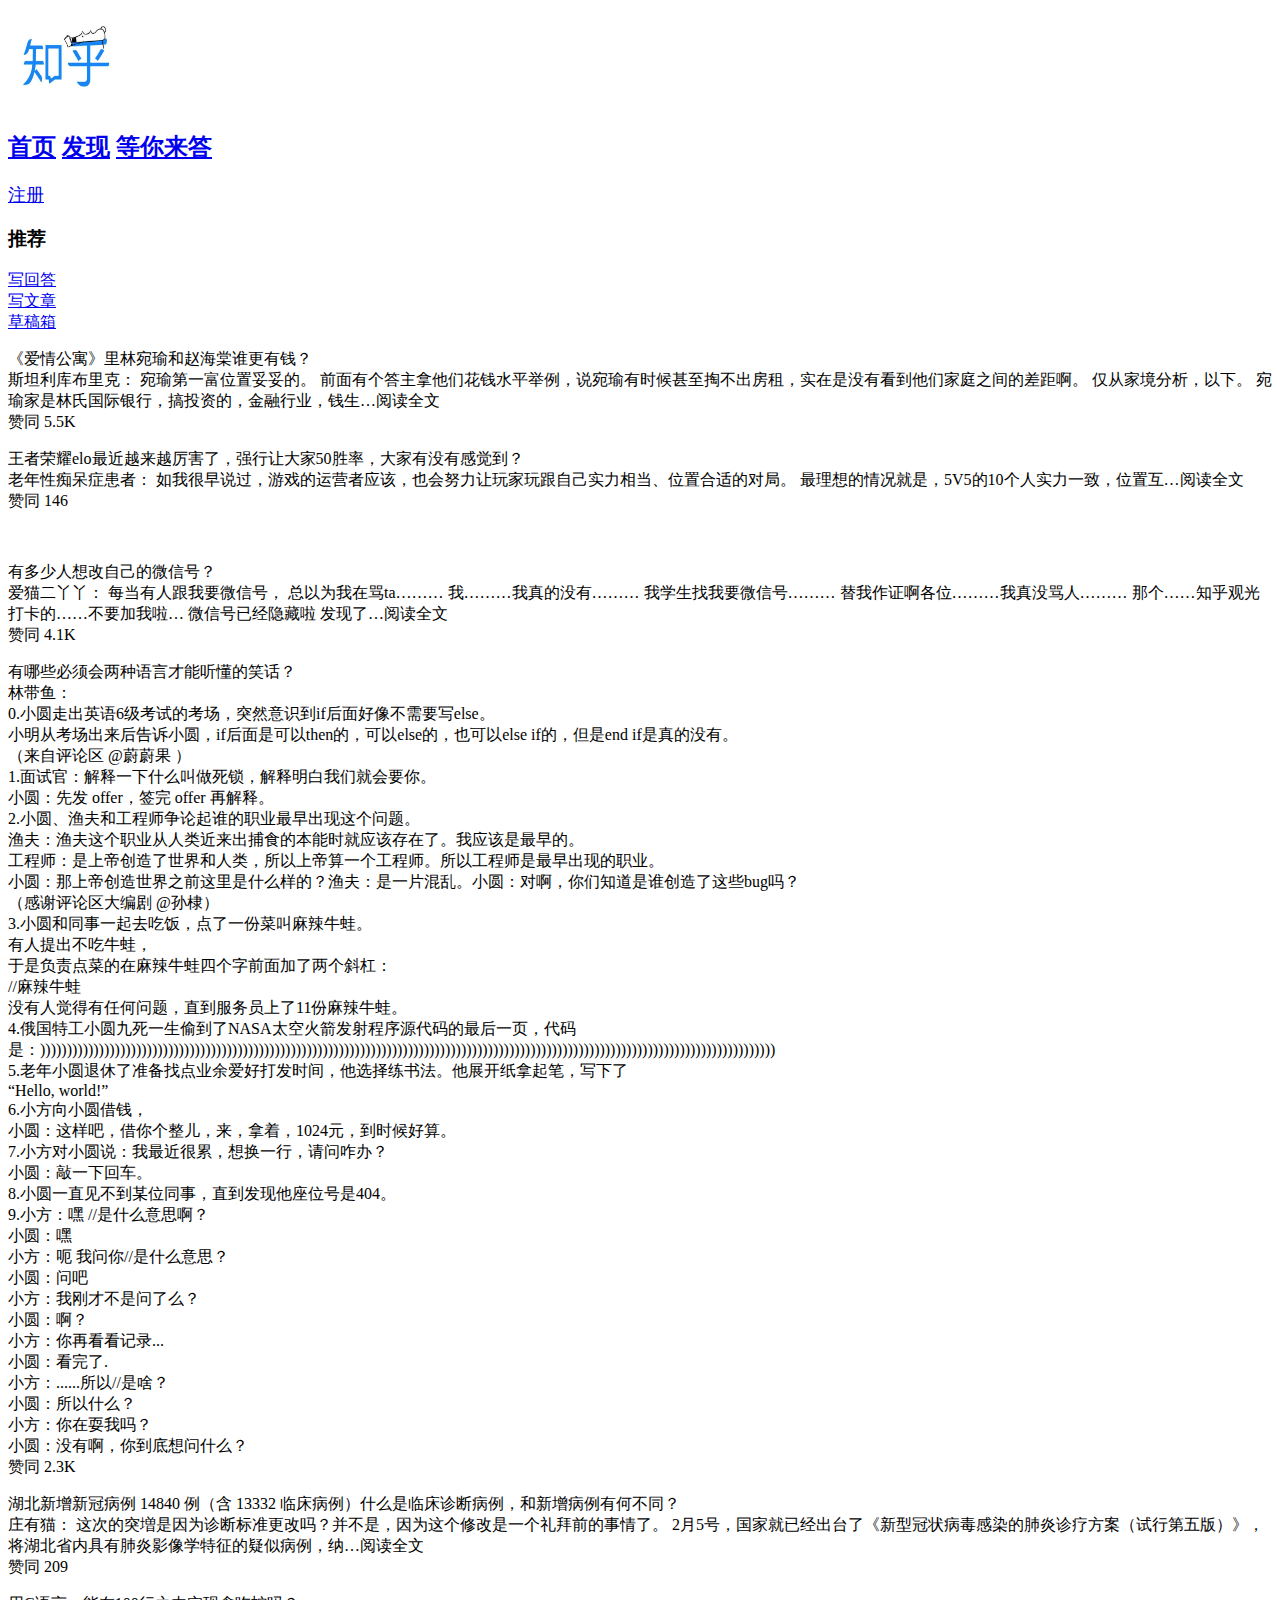
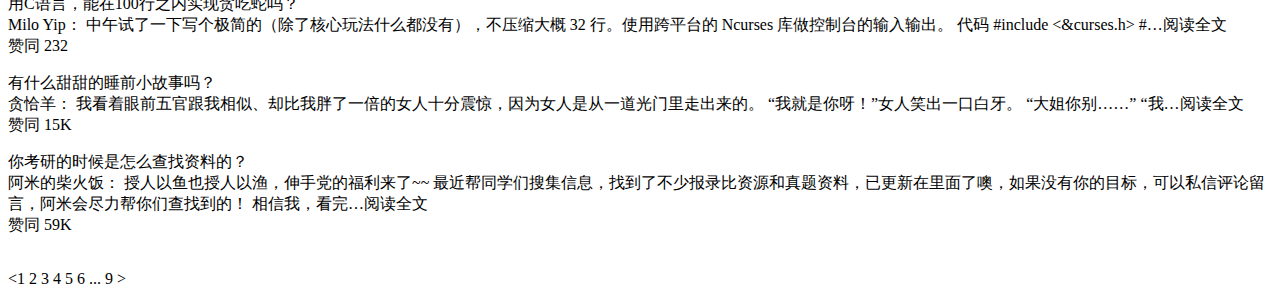
<file: lab2/index.html>
<!DOCTYPE html>
<html lang="en">
<head>
    <meta charset="UTF-8">
    <title>知乎</title>
</head>
<body>
<nav>
  <h1>
<a href="https://www.zhihu.com">
  <img src="zhihu_logo.jpeg" height="80" width="110"/>
</a>
  </h1>
  <h2>
  <a href=" https://www.zhihu.com ">首页</a>
  <a href=" https://www.zhihu.com ">发现</a>
    <a href=" https://www.zhihu.com ">等你来答</a></h2>
    <a style="font-size: large" href="register.html" name="index.html">注册</a>
  <h3>
    <pm>推荐</pm>
  </h3>
</nav>
<aside>
<li><a href=" https://www.zhihu.com/creator/featured-question/knowledge-plan ">写回答</a></li>
  <li><a href=" https://zhuanlan.zhihu.com/write">写文章</a></li>
  <li><a href=" https://www.zhihu.com/draft?type=answer">草稿箱</a> </li>
</aside>
<section>
<p>
  《爱情公寓》里林宛瑜和赵海棠谁更有钱？<br>
  斯坦利库布里克： 宛瑜第一富位置妥妥的。 前面有个答主拿他们花钱水平举例，说宛瑜有时候甚至掏不出房租，实在是没有看到他们家庭之间的差距啊。 仅从家境分析，以下。 宛瑜家是林氏国际银行，搞投资的，金融行业，钱生…阅读全文<br>​
  ​赞同 5.5K<br></p>
<p>
  王者荣耀elo最近越来越厉害了，强行让大家50胜率，大家有没有感觉到？<br>
  老年性痴呆症患者： 如我很早说过，游戏的运营者应该，也会努力让玩家玩跟自己实力相当、位置合适的对局。 最理想的情况就是，5V5的10个人实力一致，位置互…阅读全文​<br>
  ​赞同 146​</p>
  ​<p>
  有多少人想改自己的微信号？<br>
  爱猫二丫丫： 每当有人跟我要微信号， 总以为我在骂ta……… 我………我真的没有……… 我学生找我要微信号……… 替我作证啊各位………我真没骂人……… 那个……知乎观光打卡的……不要加我啦… 微信号已经隐藏啦 发现了…阅读全文​<br>
  ​赞同 4.1K​</p>
<p>
  有哪些必须会两种语言才能听懂的笑话？<br>
  林带鱼：<br>
  0.小圆走出英语6级考试的考场，突然意识到if后面好像不需要写else。<br>
  小明从考场出来后告诉小圆，if后面是可以then的，可以else的，也可以else if的，但是end if是真的没有。<br>
  （来自评论区 @蔚蔚果 ）<br>
  1.面试官：解释一下什么叫做死锁，解释明白我们就会要你。<br>
  小圆：先发 offer，签完 offer 再解释。<br>
  2.小圆、渔夫和工程师争论起谁的职业最早出现这个问题。<br>
  渔夫：渔夫这个职业从人类近来出捕食的本能时就应该存在了。我应该是最早的。<br>
  工程师：是上帝创造了世界和人类，所以上帝算一个工程师。所以工程师是最早出现的职业。<br>
  小圆：那上帝创造世界之前这里是什么样的？渔夫：是一片混乱。小圆：对啊，你们知道是谁创造了这些bug吗？<br>
  （感谢评论区大编剧 @孙棣）<br>
  3.小圆和同事一起去吃饭，点了一份菜叫麻辣牛蛙。<br>
  有人提出不吃牛蛙，<br>
  于是负责点菜的在麻辣牛蛙四个字前面加了两个斜杠：<br>
  //麻辣牛蛙<br>
  没有人觉得有任何问题，直到服务员上了11份麻辣牛蛙。<br>
  4.俄国特工小圆九死一生偷到了NASA太空火箭发射程序源代码的最后一页，代码是：))))))))))))))))))))))))))))))))))))))))))))))))))))))))))))))))))))))))))))))))))))))))))))))))))))))))))))))))))))))))))))))))))))))))))<br>
  5.老年小圆退休了准备找点业余爱好打发时间，他选择练书法。他展开纸拿起笔，写下了<br>
  “Hello, world!”<br>
  6.小方向小圆借钱，<br>
  小圆：这样吧，借你个整儿，来，拿着，1024元，到时候好算。<br>
  7.小方对小圆说：我最近很累，想换一行，请问咋办？<br>
  小圆：敲一下回车。<br>
  8.小圆一直见不到某位同事，直到发现他座位号是404。<br>
  9.小方：嘿 //是什么意思啊？<br>
  小圆：嘿<br>
  小方：呃 我问你//是什么意思？<br>
  小圆：问吧<br>
  小方：我刚才不是问了么？<br>
  小圆：啊？<br>
  小方：你再看看记录...<br>
  小圆：看完了.<br>
  小方：......所以//是啥？<br>
  小圆：所以什么？<br>
  小方：你在耍我吗？<br>
  小圆：没有啊，你到底想问什么？<br>
  ​赞同 2.3K​<br>
<p>
  湖北新增新冠病例 14840 例（含 13332 临床病例）什么是临床诊断病例，和新增病例有何不同？<br>
  庄有猫： 这次的突増是因为诊断标准更改吗？并不是，因为这个修改是一个礼拜前的事情了。 2月5号，国家就已经出台了《新型冠状病毒感染的肺炎诊疗方案（试行第五版）》，将湖北省内具有肺炎影像学特征的疑似病例，纳…阅读全文​<br>
  ​赞同 209​</p>
<p>
  用C语言，能在100行之内实现贪吃蛇吗？<br>
  Milo Yip： 中午试了一下写个极简的（除了核心玩法什么都没有），不压缩大概 32 行。使用跨平台的 Ncurses 库做控制台的输入输出。 代码 #include <&curses.h> #…阅读全文​<br>
  ​赞同 232</p>
<p>
  有什么甜甜的睡前小故事吗？<br>
  贪恰羊： 我看着眼前五官跟我相似、却比我胖了一倍的女人十分震惊，因为女人是从一道光门里走出来的。 “我就是你呀！”女人笑出一口白牙。 “大姐你别……” “我…阅读全文<br>​
  ​赞同 15K</p>
<p>
  你考研的时候是怎么查找资料的？<br>
  阿米的柴火饭： 授人以鱼也授人以渔，伸手党的福利来了~~ 最近帮同学们搜集信息，找到了不少报录比资源和真题资料，已更新在里面了噢，如果没有你的目标，可以私信评论留言，阿米会尽力帮你们查找到的！ 相信我，看完…阅读全文​<br>
  ​赞同 59K</p>
  ​
</section>
<footer>
  <1 2 3 4 5 6 ... 9 >
</footer>
</body>
</html>
</file>
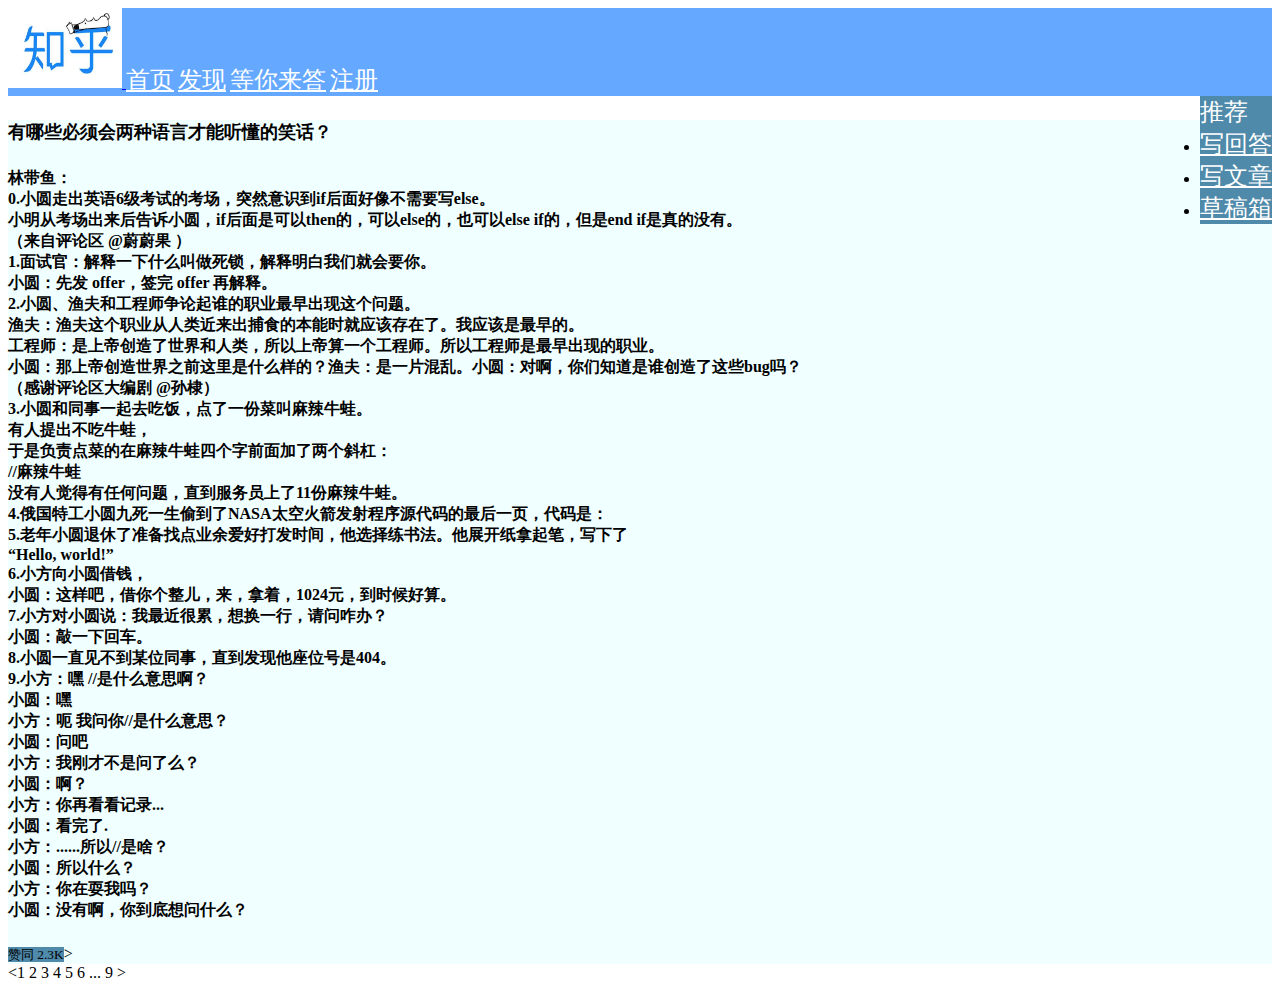
<file: lab3/index.html>
<!DOCTYPE html>
<html lang="en">
<head>
    <meta charset="UTF-8">
    <title>知乎</title>
  <link href="index.css" rel="stylesheet" type="text/css">
</head>
<body>

<nav>
<a id="zhihu" href="https://www.zhihu.com">
  <img src="zhihu_logo.jpeg" height="80" width="114"/>
</a>
  <a class="navv" href=" https://www.zhihu.com "><span>首页</span></a>
  <a class="navv"href=" https://www.zhihu.com "><span>发现</span></a>
  <a class="navv"href=" https://www.zhihu.com "><spanp>等你来答</spanp></a></h2>
  <a class="navv" href="register.html" name="index.html"><span>注册</span></a>

</nav>
<aside>
  <pm>推荐</pm>
<li><a class="havv" href=" https://www.zhihu.com/creator/featured-question/knowledge-plan ">写回答</a></li>
  <li><a class="havv" href=" https://zhuanlan.zhihu.com/write">写文章</a></li>
  <li><a class="havv" href=" https://www.zhihu.com/draft?type=answer">草稿箱</a> </li>
</aside>
<article>
  <h4>有哪些必须会两种语言才能听懂的笑话？</h4>

  <p>
    林带鱼：<br>
  0.小圆走出英语6级考试的考场，突然意识到if后面好像不需要写else。<br>
  小明从考场出来后告诉小圆，if后面是可以then的，可以else的，也可以else if的，但是end if是真的没有。<br>
  （来自评论区 @蔚蔚果 ）<br>
  1.面试官：解释一下什么叫做死锁，解释明白我们就会要你。<br>
  小圆：先发 offer，签完 offer 再解释。<br>
  2.小圆、渔夫和工程师争论起谁的职业最早出现这个问题。<br>
  渔夫：渔夫这个职业从人类近来出捕食的本能时就应该存在了。我应该是最早的。<br>
  工程师：是上帝创造了世界和人类，所以上帝算一个工程师。所以工程师是最早出现的职业。<br>
  小圆：那上帝创造世界之前这里是什么样的？渔夫：是一片混乱。小圆：对啊，你们知道是谁创造了这些bug吗？<br>
  （感谢评论区大编剧 @孙棣）<br>
  3.小圆和同事一起去吃饭，点了一份菜叫麻辣牛蛙。<br>
  有人提出不吃牛蛙，<br>
  于是负责点菜的在麻辣牛蛙四个字前面加了两个斜杠：<br>
  //麻辣牛蛙<br>
  没有人觉得有任何问题，直到服务员上了11份麻辣牛蛙。<br>
  4.俄国特工小圆九死一生偷到了NASA太空火箭发射程序源代码的最后一页，代码是：<br>
  5.老年小圆退休了准备找点业余爱好打发时间，他选择练书法。他展开纸拿起笔，写下了<br>
  “Hello, world!”<br>
  6.小方向小圆借钱，<br>
  小圆：这样吧，借你个整儿，来，拿着，1024元，到时候好算。<br>
  7.小方对小圆说：我最近很累，想换一行，请问咋办？<br>
  小圆：敲一下回车。<br>
  8.小圆一直见不到某位同事，直到发现他座位号是404。<br>
  9.小方：嘿 //是什么意思啊？<br>
  小圆：嘿<br>
  小方：呃 我问你//是什么意思？<br>
  小圆：问吧<br>
  小方：我刚才不是问了么？<br>
  小圆：啊？<br>
  小方：你再看看记录...<br>
  小圆：看完了.<br>
  小方：......所以//是啥？<br>
  小圆：所以什么？<br>
  小方：你在耍我吗？<br>
  小圆：没有啊，你到底想问什么？<br>
  </p>
  ​<small>赞同 2.3K​</small>>

  ​
</section>
</article>
<footer>
  <1 2 3 4 5 6 ... 9 >
</footer>
</body>
</html>
</file>
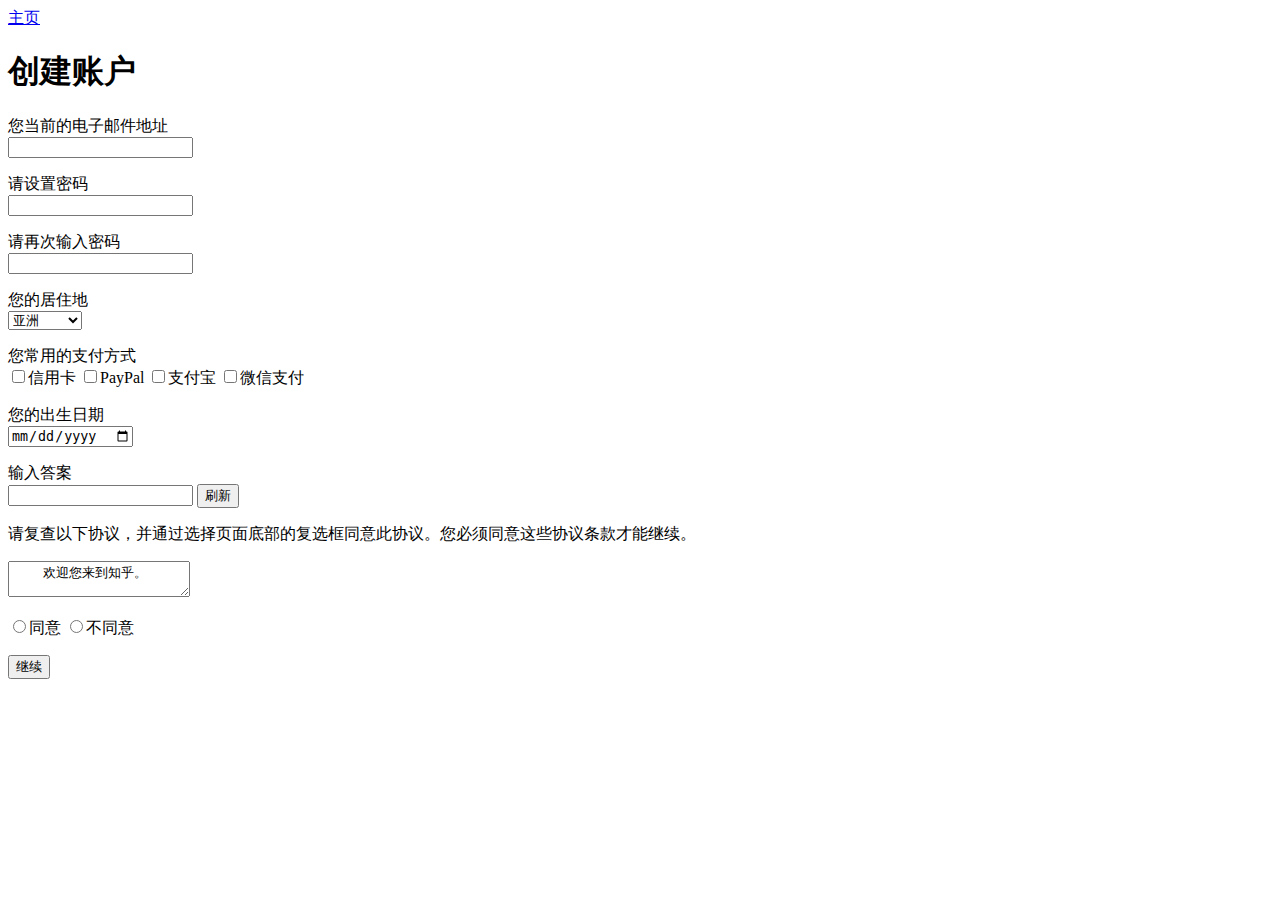
<file: lab2/register.html>
<!DOCTYPE html>
<html lang="en">
<head>
    <meta charset="UTF-8">
    <title>Title</title>
</head>
<body>
<a href="index.html" name="register.html">主页</a>
<h1>创建账户</h1>
<p>您当前的电子邮件地址<br>
<input type="email" name="email"></p>
<p>请设置密码<br>
<input type="password" name="password"></p>
<p>请再次输入密码<br>
<input type="password" name="password1"></p>
<p>您的居住地<br>
    <select><option name="asia">亚洲</option>
        <option name="europe">欧洲</option>
        <option name="africa">非洲</option>
        <option name="northamerica">北美洲</option>
        <option name="southamerica">南美洲</option>
        <option name="oceanica">大洋洲</option>
        <option name="otherplace">其他地方</option>
    </select></p>
<p>您常用的支付方式<br>
    <input type="checkbox" name="credit" value="credit">信用卡
    <input type="checkbox" name="paypal" value="paypal">PayPal
    <input type="checkbox" name="alipay" value="alipay">支付宝
    <input type="checkbox" name="wechat" value="wechat">微信支付
</p>
<p>您的出生日期<br>
<input type="date"></p>
<p>输入答案<br>
    <input type="text" name="captcha">
    <input type="button" value="刷新"></p>
<p>请复查以下协议，并通过选择页面底部的复选框同意此协议。您必须同意这些协议条款才能继续。</p>
<textarea>
    欢迎您来到知乎。

请您仔细阅读以下条款，如果您对本协议的任何条款表示异议，您可以选择不进入知乎。当您注册成功，无论是进入知乎，还是在知乎上发布任何内容（即「内容」），均意味着您（即「用户」）完全接受本协议项下的全部条款。

使用规则
用户注册成功后，知乎将给予每个用户一个用户帐号及相应的密码，该用户帐号和密码由用户负责保管；用户应当对以其用户帐号进行的所有活动和事件负法律责任。
用户须对在知乎的注册信息的真实性、合法性、有效性承担全部责任，用户不得冒充他人；不得利用他人的名义发布任何信息；不得恶意使用注册帐号导致其他用户误认；否则知乎有权立即停止提供服务，收回其帐号并由用户独自承担由此而产生的一切法律责任。
用户直接或通过各类方式（如 RSS 源和站外 API 引用等）间接使用知乎服务和数据的行为，都将被视作已无条件接受本协议全部内容；若用户对本协议的任何条款存在异议，请停止使用知乎所提供的全部服务。
知乎是一个信息分享、传播及获取的平台，用户通过知乎发表的信息为公开的信息，其他第三方均可以通过知乎获取用户发表的信息，用户对任何信息的发表即认可该信息为公开的信息，并单独对此行为承担法律责任；任何用户不愿被其他第三人获知的信息都不应该在知乎上进行发表。
用户承诺不得以任何方式利用知乎直接或间接从事违反中国法律以及社会公德的行为，知乎有权对违反上述承诺的内容予以删除。
用户不得利用知乎服务制作、上载、复制、发布、传播或者转载如下内容：

反对宪法所确定的基本原则的；
危害国家安全，泄露国家秘密，颠覆国家政权，破坏国家统一的；
损害国家荣誉和利益的；
煽动民族仇恨、民族歧视，破坏民族团结的；
侮辱、滥用英烈形象，否定英烈事迹，美化粉饰侵略战争行为的；
破坏国家宗教政策，宣扬邪教和封建迷信的；
散布谣言，扰乱社会秩序，破坏社会稳定的；
散布淫秽、色情、赌博、暴力、凶杀、恐怖或者教唆犯罪的；
侮辱或者诽谤他人，侵害他人合法权益的；
含有法律、行政法规禁止的其他内容的信息。
所有用户同意遵守知乎社区管理规定（试行）和知乎视频服务协议（试行）。
机构用户同意遵守知乎机构号服务协议，以及知乎机构号使用规范（试行）。
知乎有权对用户使用知乎的情况进行审查和监督，如用户在使用知乎时违反任何上述规定，知乎或其授权的人有权要求用户改正或直接采取一切必要的措施（包括但不限于更改或删除用户张贴的内容、暂停或终止用户使用知乎的权利）以减轻用户不当行为造成的影响。
</textarea>
<p><input type="radio" value="agree" name="agree">同意
<input type="radio" value="disagree" name="agree">不同意
</p>
<p><input type="submit" value="继续" name="continue">
</p>
</body>
</html>
</file>
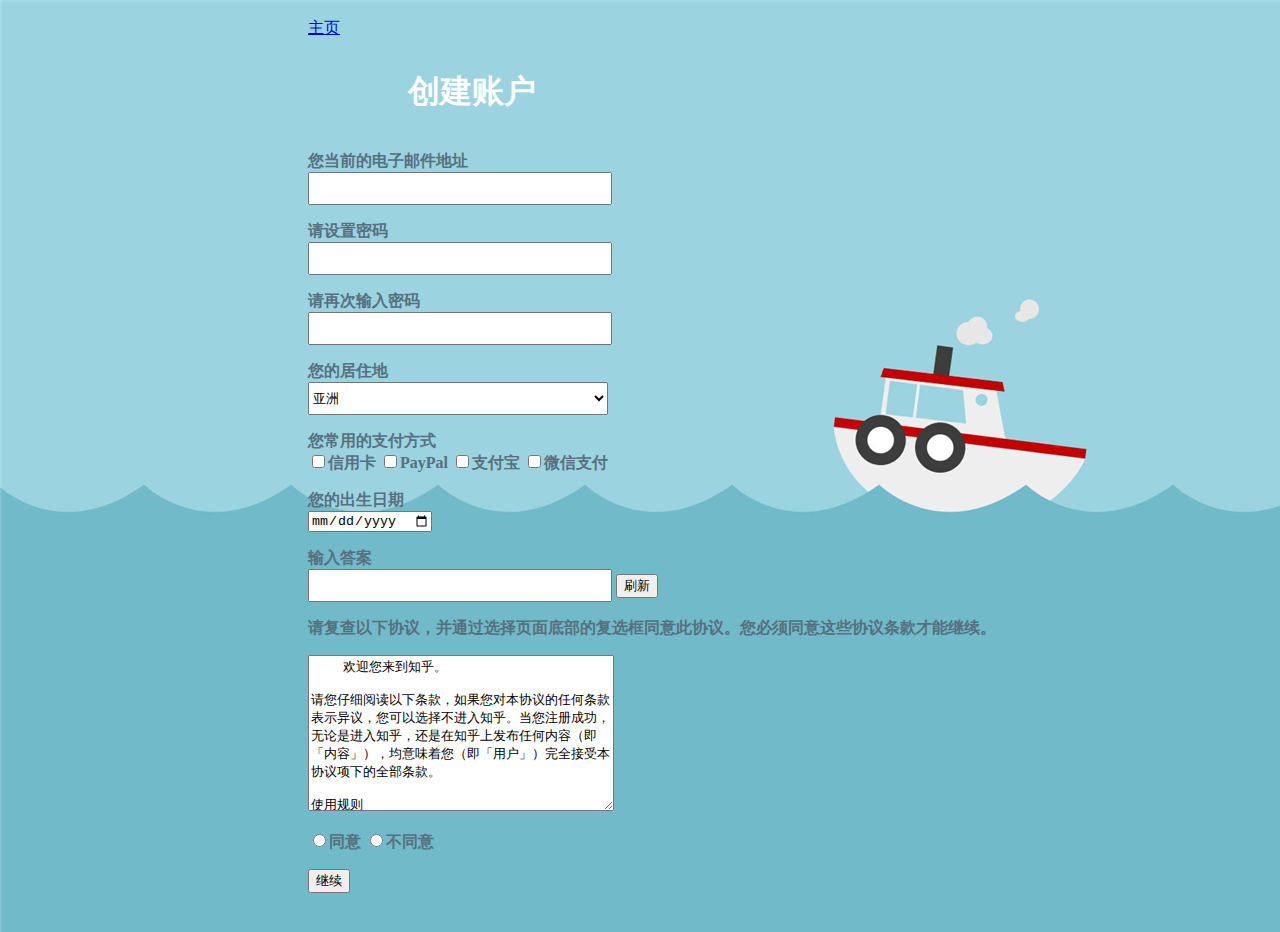
<file: lab3/register.html>
<!DOCTYPE html>
<html lang="en">
<head>
    <meta charset="UTF-8">
    <title>Title</title>
    <link href="register.css" rel="stylesheet" type="text/css">

</head>

<body>
<a href="index.html" name="register.html">主页</a>
<h1>创建账户</h1>
<p>您当前的电子邮件地址<br>
<input type="email" name="email"></p>
<p>请设置密码<br>
<input type="password" name="password"></p>
<p>请再次输入密码<br>
<input type="password" name="password1"></p>
<p>您的居住地<br>
    <select><option name="asia">亚洲</option>
        <option name="europe">欧洲</option>
        <option name="africa">非洲</option>
        <option name="northamerica">北美洲</option>
        <option name="southamerica">南美洲</option>
        <option name="oceanica">大洋洲</option>
        <option name="otherplace">其他地方</option>
    </select></p>
<p>您常用的支付方式<br>
    <input type="checkbox" name="credit" value="credit">信用卡
    <input type="checkbox" name="paypal" value="paypal">PayPal
    <input type="checkbox" name="alipay" value="alipay">支付宝
    <input type="checkbox" name="wechat" value="wechat">微信支付
</p>
<p>您的出生日期<br>
<input type="date"></p>
<p>输入答案<br>
    <input type="text" name="captcha">
    <input type="button" value="刷新"></p>
<p>请复查以下协议，并通过选择页面底部的复选框同意此协议。您必须同意这些协议条款才能继续。</p>
<textarea>
    欢迎您来到知乎。

请您仔细阅读以下条款，如果您对本协议的任何条款表示异议，您可以选择不进入知乎。当您注册成功，无论是进入知乎，还是在知乎上发布任何内容（即「内容」），均意味着您（即「用户」）完全接受本协议项下的全部条款。

使用规则
用户注册成功后，知乎将给予每个用户一个用户帐号及相应的密码，该用户帐号和密码由用户负责保管；用户应当对以其用户帐号进行的所有活动和事件负法律责任。
用户须对在知乎的注册信息的真实性、合法性、有效性承担全部责任，用户不得冒充他人；不得利用他人的名义发布任何信息；不得恶意使用注册帐号导致其他用户误认；否则知乎有权立即停止提供服务，收回其帐号并由用户独自承担由此而产生的一切法律责任。
用户直接或通过各类方式（如 RSS 源和站外 API 引用等）间接使用知乎服务和数据的行为，都将被视作已无条件接受本协议全部内容；若用户对本协议的任何条款存在异议，请停止使用知乎所提供的全部服务。
知乎是一个信息分享、传播及获取的平台，用户通过知乎发表的信息为公开的信息，其他第三方均可以通过知乎获取用户发表的信息，用户对任何信息的发表即认可该信息为公开的信息，并单独对此行为承担法律责任；任何用户不愿被其他第三人获知的信息都不应该在知乎上进行发表。
用户承诺不得以任何方式利用知乎直接或间接从事违反中国法律以及社会公德的行为，知乎有权对违反上述承诺的内容予以删除。
用户不得利用知乎服务制作、上载、复制、发布、传播或者转载如下内容：

反对宪法所确定的基本原则的；
危害国家安全，泄露国家秘密，颠覆国家政权，破坏国家统一的；
损害国家荣誉和利益的；
煽动民族仇恨、民族歧视，破坏民族团结的；
侮辱、滥用英烈形象，否定英烈事迹，美化粉饰侵略战争行为的；
破坏国家宗教政策，宣扬邪教和封建迷信的；
散布谣言，扰乱社会秩序，破坏社会稳定的；
散布淫秽、色情、赌博、暴力、凶杀、恐怖或者教唆犯罪的；
侮辱或者诽谤他人，侵害他人合法权益的；
含有法律、行政法规禁止的其他内容的信息。
所有用户同意遵守知乎社区管理规定（试行）和知乎视频服务协议（试行）。
机构用户同意遵守知乎机构号服务协议，以及知乎机构号使用规范（试行）。
知乎有权对用户使用知乎的情况进行审查和监督，如用户在使用知乎时违反任何上述规定，知乎或其授权的人有权要求用户改正或直接采取一切必要的措施（包括但不限于更改或删除用户张贴的内容、暂停或终止用户使用知乎的权利）以减轻用户不当行为造成的影响。
</textarea>
<p><input type="radio" value="agree" name="agree">同意
<input type="radio" value="disagree" name="agree">不同意
</p>
<p><input type="submit" value="继续" name="continue">
</p>
</body>
</html>
</file>
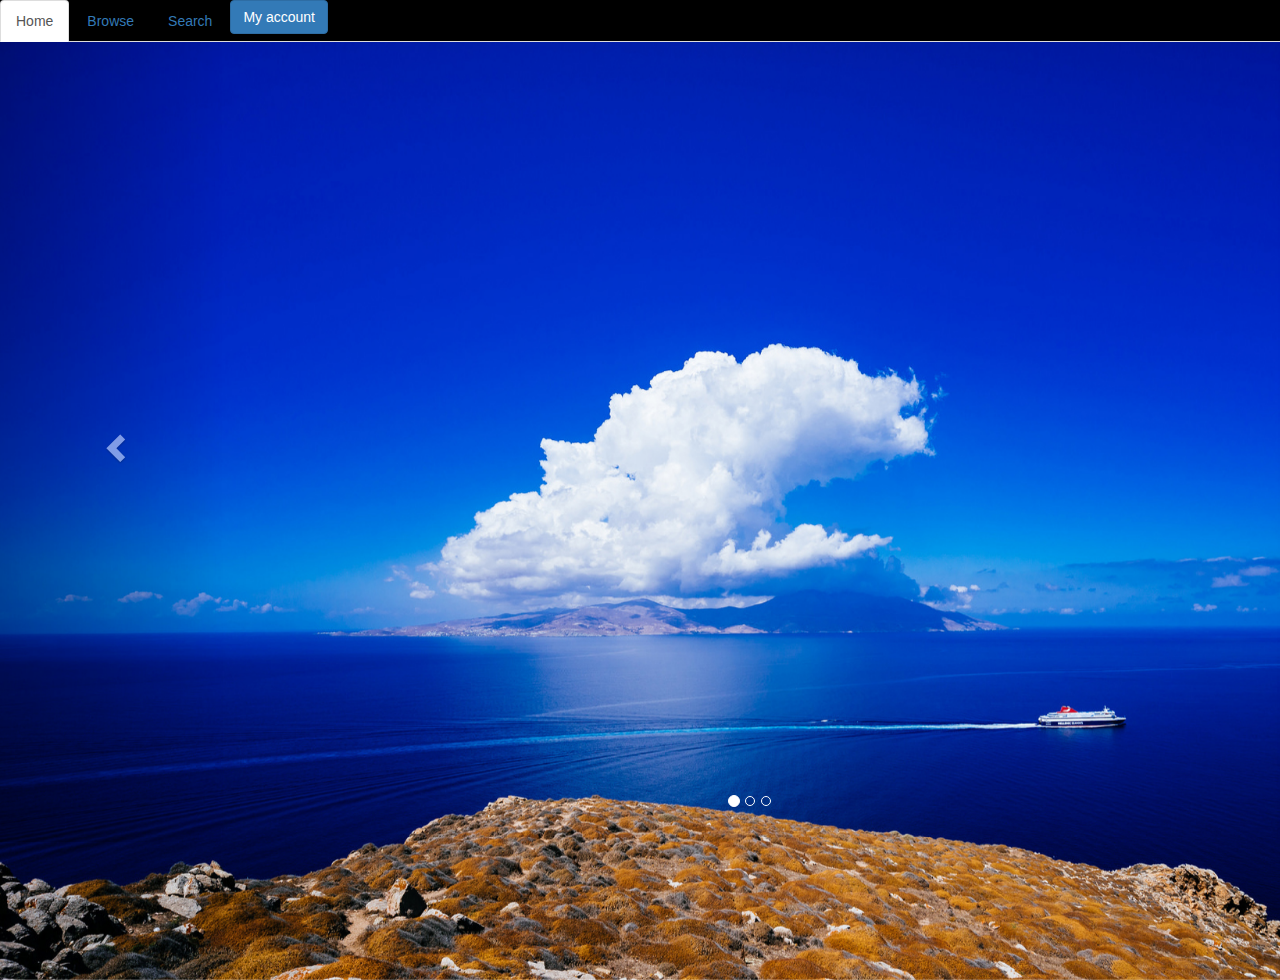
<file: lab4/lab4.html>
<!DOCTYPE html>
<html lang="en">
<head>
    <meta charset="UTF-8">
    <link href="bootstrap-3.3.7-dist/css/bootstrap.css" rel="stylesheet">
    <link href="lab4.css" rel="stylesheet">
    <script src="https://apps.bdimg.com/libs/jquery/2.1.4/jquery.min.js"></script>
    <script src="bootstrap-3.3.7-dist/js/bootstrap.min.js"></script>
    <title>Index</title>
</head>
<body>
<nav>
    <ul class="nav nav-tabs">
        <li class="active"><a href="#">Home</a></li>
        <li><a href="#">Browse</a></li>
        <li><a href="#">Search</a></li>
<li>
        <div class="dropdown">
            <button type="button" class="btn btn-primary dropdown-toggle" data-toggle="dropdown">
               My account
            </button>
            <ul class="dropdown-menu">
                <li><a class="dropdown-item" href="#">Link 1</a></li>
                <li><a class="dropdown-item" href="#">Link 2</a></li>
                <li><a class="dropdown-item" href="#">Link 3</a></li>
            </ul>
        </div>
</li>
    </ul>

</nav>


    <div id="carousel-example-generic" class="carousel slide" data-ride="carousel">
        <!-- Indicators -->
        <ol class="carousel-indicators">
          <li data-target="#carousel-example-generic" data-slide-to="0" class="active"></li>
          <li data-target="#carousel-example-generic" data-slide-to="1"></li>
          <li data-target="#carousel-example-generic" data-slide-to="2"></li>
        </ol>
      
        <!-- Wrapper for slides -->
        <div class="carousel-inner" role="listbox">
          <div class="item active">
            <img src="images/123.jpg">
          </div>
          <div class="item">
            <img src="images/234jpg.jpg">

          </div>
          <div class="item">
            <img src="images/678.jpg">

          </div>
        </div>
      
        <!-- Controls -->
        <a class="left carousel-control" href="#carousel-example-generic" role="button" data-slide="prev">
          <span class="glyphicon glyphicon-chevron-left" aria-hidden="true"></span>
          <span class="sr-only">Previous</span>
        </a>
        <a class="right carousel-control" href="#carousel-example-generic" role="button" data-slide="next">
          <span class="glyphicon glyphicon-chevron-right" aria-hidden="true"></span>
          <span class="sr-only">Next</span>
        </a>
    </div>


</body>
</html>
</file>
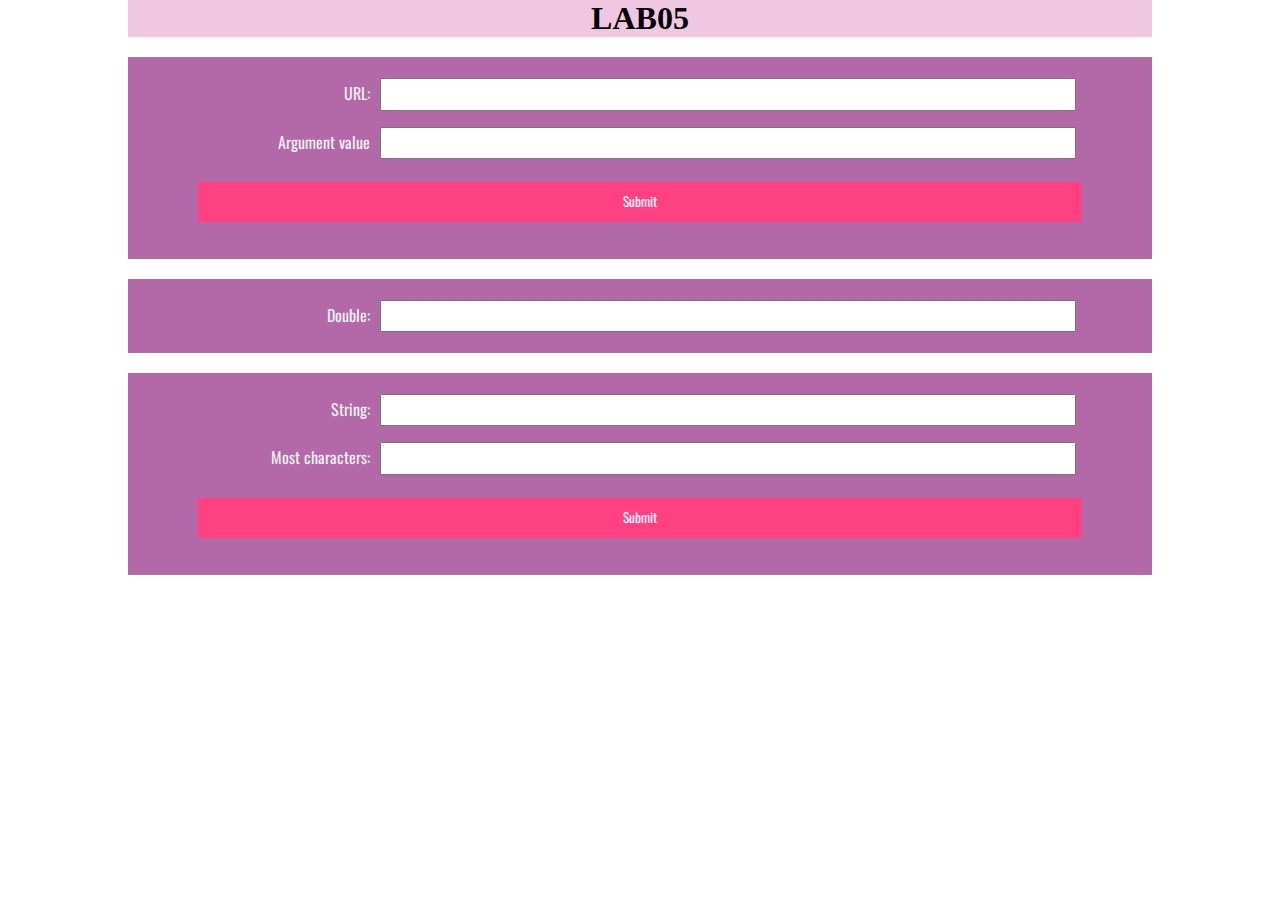
<file: lab5/lab05.html>
<!DOCTYPE html>
<html>
    <head>
        <meta charset="utf-8">
        <meta name="viewport" content="initial-scale=1.0,maximum-scale=1.0,width=device-width">
        <title>Lab05</title>
        <link href="lab05.css" rel="stylesheet">
    </head>
    <body>
        <!--header-->
        <div class="header" >
            <div id="nav">
                <h1>LAB05</h1>
            </div>
        </div>
        <!--form-->
        <form>
            <div class="item">
                <div>
                    <label for="url">URL:</label>
                    <input type="text" id="url"/>
                </div>
                <div>
                    <label for="url-result">Argument value</label>
                    <input type="text" id="url-result"/>
                </div>
                <div>
                    <button type="button" id="url_submit">Submit</button>
                </div>
            </div>
            <div class="item">
                <label for="mul">Double:</label>
                <input type="text" id="mul"/>
            </div>
            <div class="item">
                <div>
                    <label for="most">String:</label>
                    <input type="text" id="most"/>
                </div>
                <div>
                    <label for="most-result">Most characters:</label>
                    <input type="text" id="most-result"/>
                </div>
                <div>
                    <button type="button" id="most_submit">Submit</button>
                </div>
            </div>
        </form>
    </body>
</html>
<script src="lab05.js"></script>
</file>
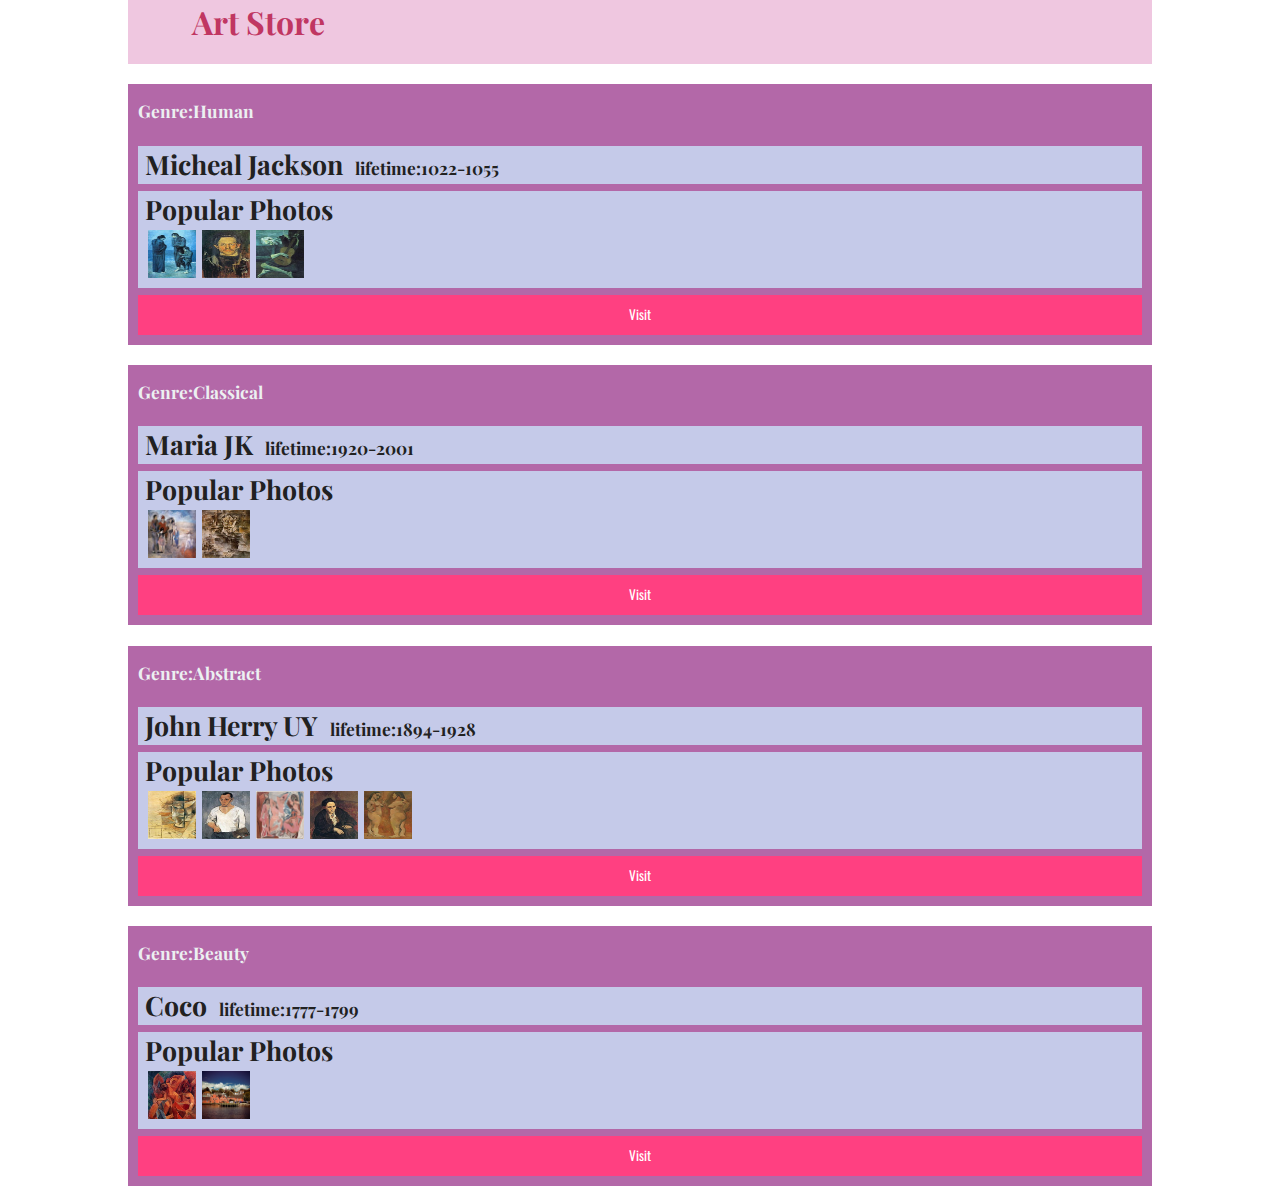
<file: lab7/lab07.html>
<!DOCTYPE html>
<html>
<head>
    <meta charset="utf-8">
    <meta name="viewport" content="initial-scale=1.0,maximum-scale=1.0,width=device-width">
    <title>Lab07</title>
    <link href="lab07.css" rel="stylesheet">
</head>
<body>
<!--header-->
<div class="header" >
    <div id="nav">
        <h1>Art Store</h1>
    </div>
</div>
<!--&lt;!&ndash;hot area&ndash;&gt;-->
<div class="flex-container justify">
<script src="./lab07.js"></script>
</div>
</body>
</html>
</file>
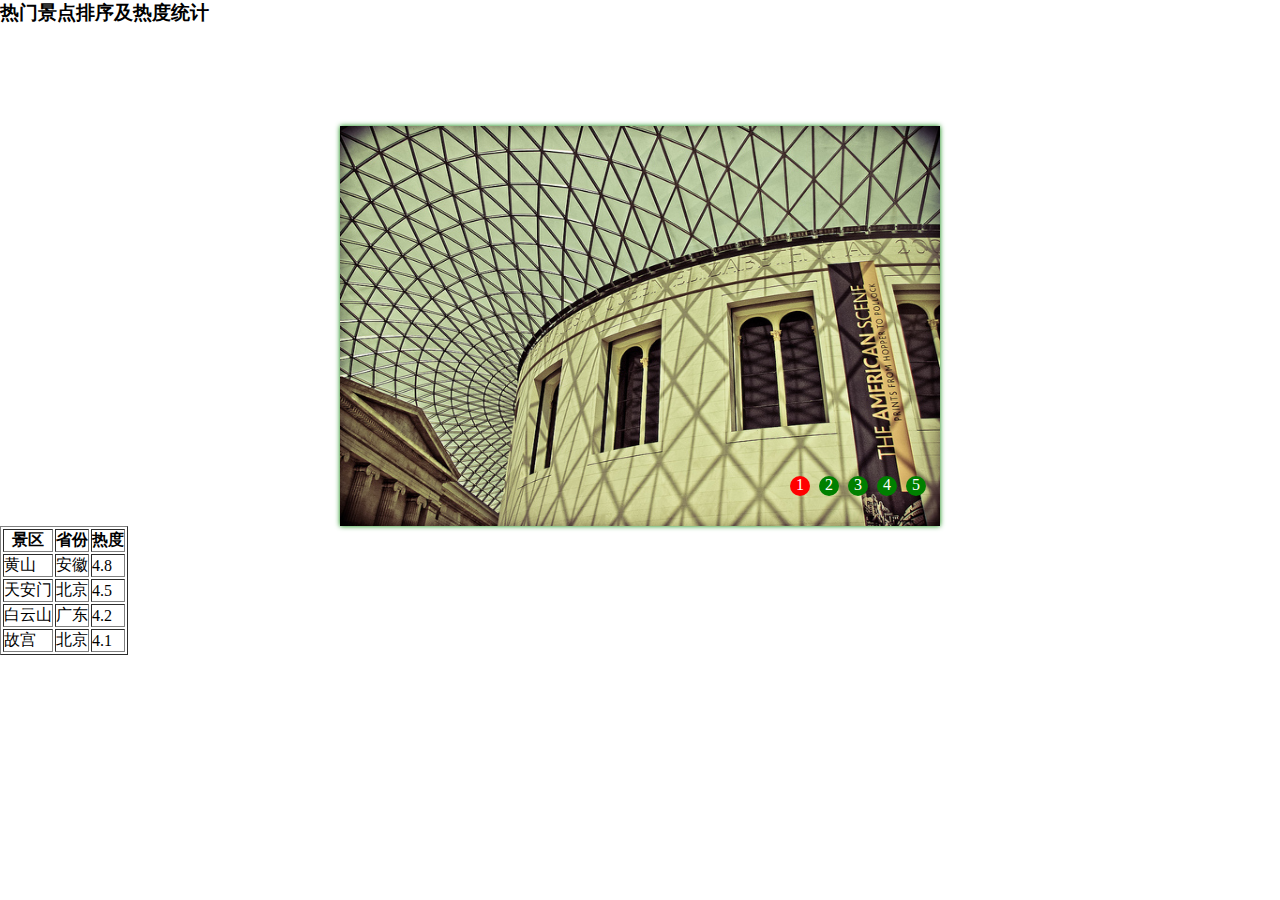
<file: lab8/Lab08.html>
<!DOCTYPE html>
<html>
<head>
    <meta charset="UTF-8">
    <title>Lab08</title>
    <link rel="stylesheet" href="Lab08.css">
</head>
<body>
<h3>热门景点排序及热度统计</h3>
<div id="bd">
    <div class="container">
        <div class="wrap" style="left: -600px;">
            <img src="5.jpg" alt="5">
            <img src="1.jpg" alt="1">
            <img src="2.jpg" alt="2">
            <img src="3.jpg" alt="3">
            <img src="4.jpg" alt="4">
            <img src="5.jpg" alt="5">
            <img src="1.jpg" alt="1">
        </div>
        <div class="buttons">
            <span class="on">1</span>
            <span>2</span>
            <span>3</span>
            <span>4</span>
            <span>5</span>
        </div>
        <a href="javascript:" class="arrow arrow_left" >&lt;</a>
        <a href="javascript:" class="arrow arrow_right" >&gt;</a>
    </div>

    <table border="1">
        <tr>
            <th>景区</th>
            <th>省份</th>
            <th>热度</th>
        </tr>
        <tr>
            <td>黄山</td>
            <td>安徽</td>
            <td>4.8</td>
        </tr>
        <tr>
            <td>天安门</td>
            <td>北京</td>
            <td>4.5</td>
        </tr>
        <tr>
            <td>白云山</td>
            <td>广东</td>
            <td>4.2</td>
        </tr>
        <tr>
            <td>故宫</td>
            <td>北京</td>
            <td>4.1</td>
        </tr>
    </table>
</div>
<script type="text/javascript" src="jquery-3.3.1.min.js"></script>
<script src="Lab08.js"></script>
</body>
</html>
</file>
<file: lab3/index.css>
nav>a.navv{
    color: white;
    font-size: x-large;

}
nav{
    background-color: #64a8ff;
}
aside{
    float: right;
    background-color: #4f8aaa;

}
aside>li>a.havv{
    font-size: x-large;
    color: white;

}
aside>pm{
    font-size: x-large;
    color: white;
}
article{
    background-color: azure;

}
h4{
    font-size: large;

}
small{
    background-color: #4f8aaa;
}
article>p{
    display: block;
    margin: 1.5em 0;
    font-weight: bold;
}
</file>
<file: lab3/register.css>
body{
    background-image:url("boat.jpg") ;
    padding:10px 5px 15px 300px

}

h1{
    font-family:times;
    color: white;
    padding:10px 5px 15px 100px;

}
p{

    font-weight: bolder;
    color: #56707f;
}
input[type="text"],input[type="email"],input[type=password],select{
    outline-style: none;
    padding: 7px 0px;
    width: 300px;
}
textarea{
    outline-style: none;
    height: 150px;
    width: 300px;
}
</file>
<file: lab4/lab4.css>
.carousel {
    width:1500px;
    height:800px;
}
.item>img{
  width: 100%;
    height: 100%;
}
nav>button{
    padding-left: 900px;
    position: center;
}
nav{
    background-color: black;
}
nav>a{
    color: white;
}
footer{
    background-color:black;
}
footer>span{
    color: white;
}
</file>
<file: lab5/lab05.css>
@import url(https://fonts.googleapis.com/css?family=Playfair+Display);
@import url(https://fonts.googleapis.com/css?family=Oswald);
html, body, header, footer, hgroup, nav, main, article, section, figure, figcaption, h1, h2, h3, ul, li, body, div, p, img
{
    margin: 0;
    padding: 0;
    font-size: 100%;
    vertical-align: baseline;
    border: 0;
}
body{
    max-width: 80%;
    margin: 0 auto;
    vertical-align: center;
    background-color:white;
    height: 100%;
}


#nav{
    width: 100%;
    height: auto;
    text-align: center;
    font-size: xx-large;
    background-color: rgba(203,71,152, 0.3);
}

.item{
    background-color: RGB(179,104,168);
    color: #ECF0F1;
    margin:0 auto;
    padding:2%;
    width:auto;
    height:auto;
    font-family: 'Oswald', Arial, sans-serif;
    margin-top: 2%;
    text-align: center;
    vertical-align: center;
}
.item div{
    margin-bottom: 1em;
}

.item p {
    width:100%;
    font-size: 12pt;
}

label{
    cursor: pointer;
    display: inline-block;
    padding: 3px 6px;
    text-align: right;
    width: 10em;
    vertical-align: top;
}
input{
    width: 70%;
    height: 2em;
}

button {
    font-family: 'Oswald', Arial, sans-serif;
    background-color: #FF4081;
    color: white;
    padding: 0 7px 2px 7px;
    margin-top: 7px;
    width: 90%;
    height: 3em;
    border: none;
}
button:hover {
    background-color: #FF80AB;
    cursor: pointer;
}
button:active {
    background-color: #F8BBD0;
    cursor: pointer;
}
</file>
<file: lab7/lab07.css>
@import url(https://fonts.googleapis.com/css?family=Playfair+Display);
@import url(https://fonts.googleapis.com/css?family=Oswald);

html, body, header, footer, hgroup, nav, main, article, section, figure, figcaption, h1, h2, h3, ul, li, body, div, p, img
{
    margin: 0;
    padding: 0;
    font-size: 100%;
    vertical-align: baseline;
    border: 0;
}

body{
    width: 80%;
    margin: 0 auto;
    background-color:white;
}
#nav{
    height: 4em;
    background-color: rgba(203,71,152, 0.3);
}

.header h1{
    font-family: 'Playfair Display', serif;
    font-size: 2em;
    padding-left: 2em;
    color:RGB(192,54,98);
}


.justify {
    -webkit-justify-content: space-between;
    -ms-flex-pack: justify;
    justify-content: space-between;
}

.item{
    background-color: RGB(179,104,168);
    color: #ECF0F1;
    margin:0;
    padding:10px;
    width:auto;
    height:auto;
    font-family: 'Oswald', Arial, sans-serif;
    margin-top: 2%;
}


.item p {
    width:100%;
    font-size: 12pt;
}

.item h3 {
    font-family: 'Playfair Display', serif;
    font-size: 20pt;
}

.item h4 {
    font-family: 'Playfair Display', serif;
    font-size: 13pt;
    margin-top: 5px;
}

.inner-box {
    color: #212121;
    background-color: #C5CAE9;
    padding: 0 7px 2px 7px;
    margin-top: 7px;
}
.photo {
    width: 3em;
    height: 3em;
    margin: 3px;
}

.item div img:hover{
    border-color: lightblue;
}

button {
    font-family: 'Oswald', A7   rial, sans-serif;
    background-color: #FF4081;
    color: white;
    padding: 0 7px 2px 7px;
    margin-top: 7px;
    width: 100%;
    height: 3em;
    border: none;
}
button:hover {
    background-color: #FF80AB;
    cursor: pointer;
}
button:active {
    background-color: #F8BBD0;
    cursor: pointer;
}
</file>
<file: lab8/Lab08.css>
* {
    margin:0;
    padding:0;
}
a{
    text-decoration: none;
}
.container {
    position: relative;
    width: 600px;
    height: 400px;
    margin:100px auto 0 auto;
    box-shadow: 0 0 5px green;
    overflow: hidden;
}
.container .wrap {
    position: absolute;
    width: 4200px;
    height: 400px;
    z-index: 1;
}
.container .wrap img {
    float: left;
    width: 600px;
    height: 400px;
    display: block;
}
.container .buttons {
    position: absolute;
    right: 5px;
    bottom:40px;
    width: 150px;
    height: 10px;
    z-index: 2;
}
.container .buttons span {
    margin-left: 5px;
    display: inline-block;
    width: 20px;
    height: 20px;
    border-radius: 50%;
    background-color: green;
    text-align: center;
    color:white;
    cursor: pointer;
}
.container .buttons span.on{
    background-color: red;
}
.container .arrow {
    position: absolute;
    top: 35%;
    color: green;
    padding:0px 14px;
    border-radius: 50%;
    font-size: 50px;
    z-index: 2;
    display: none;
}
.container .arrow_left {
    left: 10px;
}
.container .arrow_right {
    right: 10px;
}
.container:hover .arrow {
    display: block;
}
.container .arrow:hover {
    background-color: rgba(0,0,0,0.2);
}
</file>
